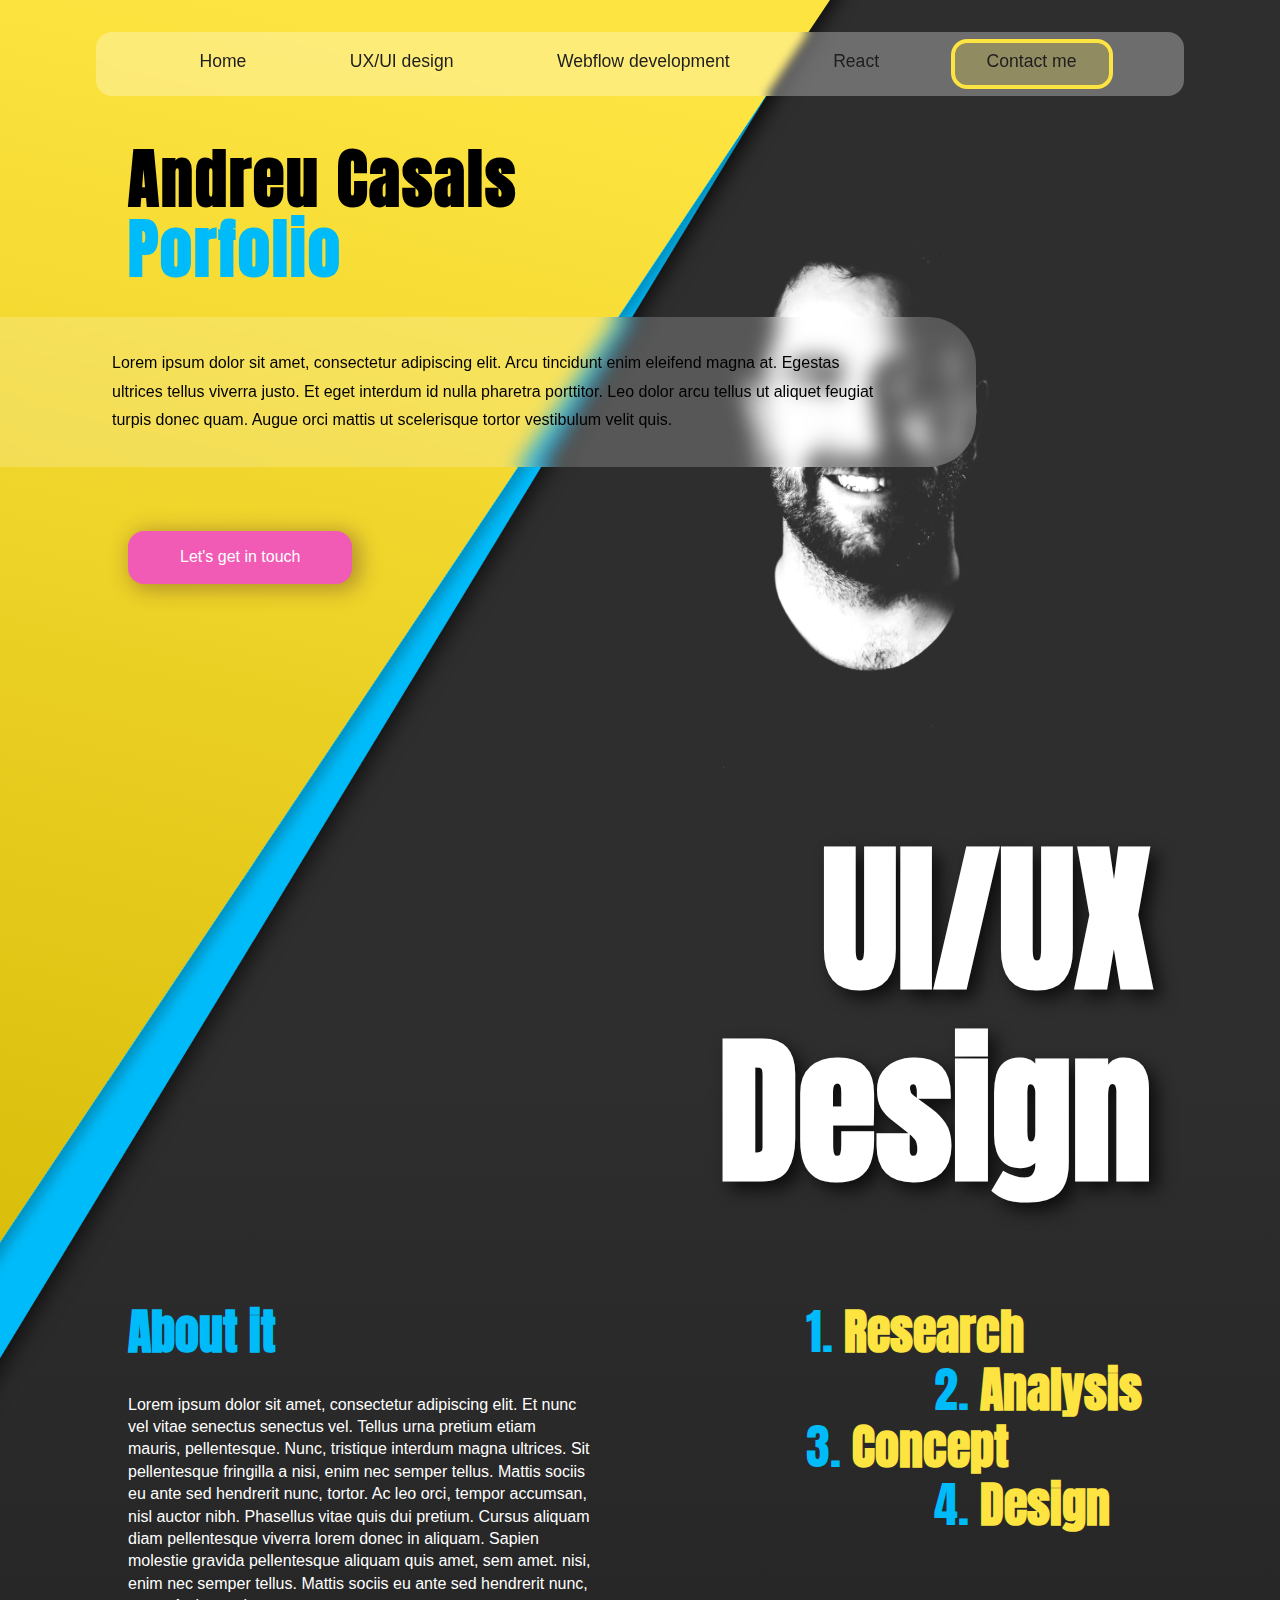
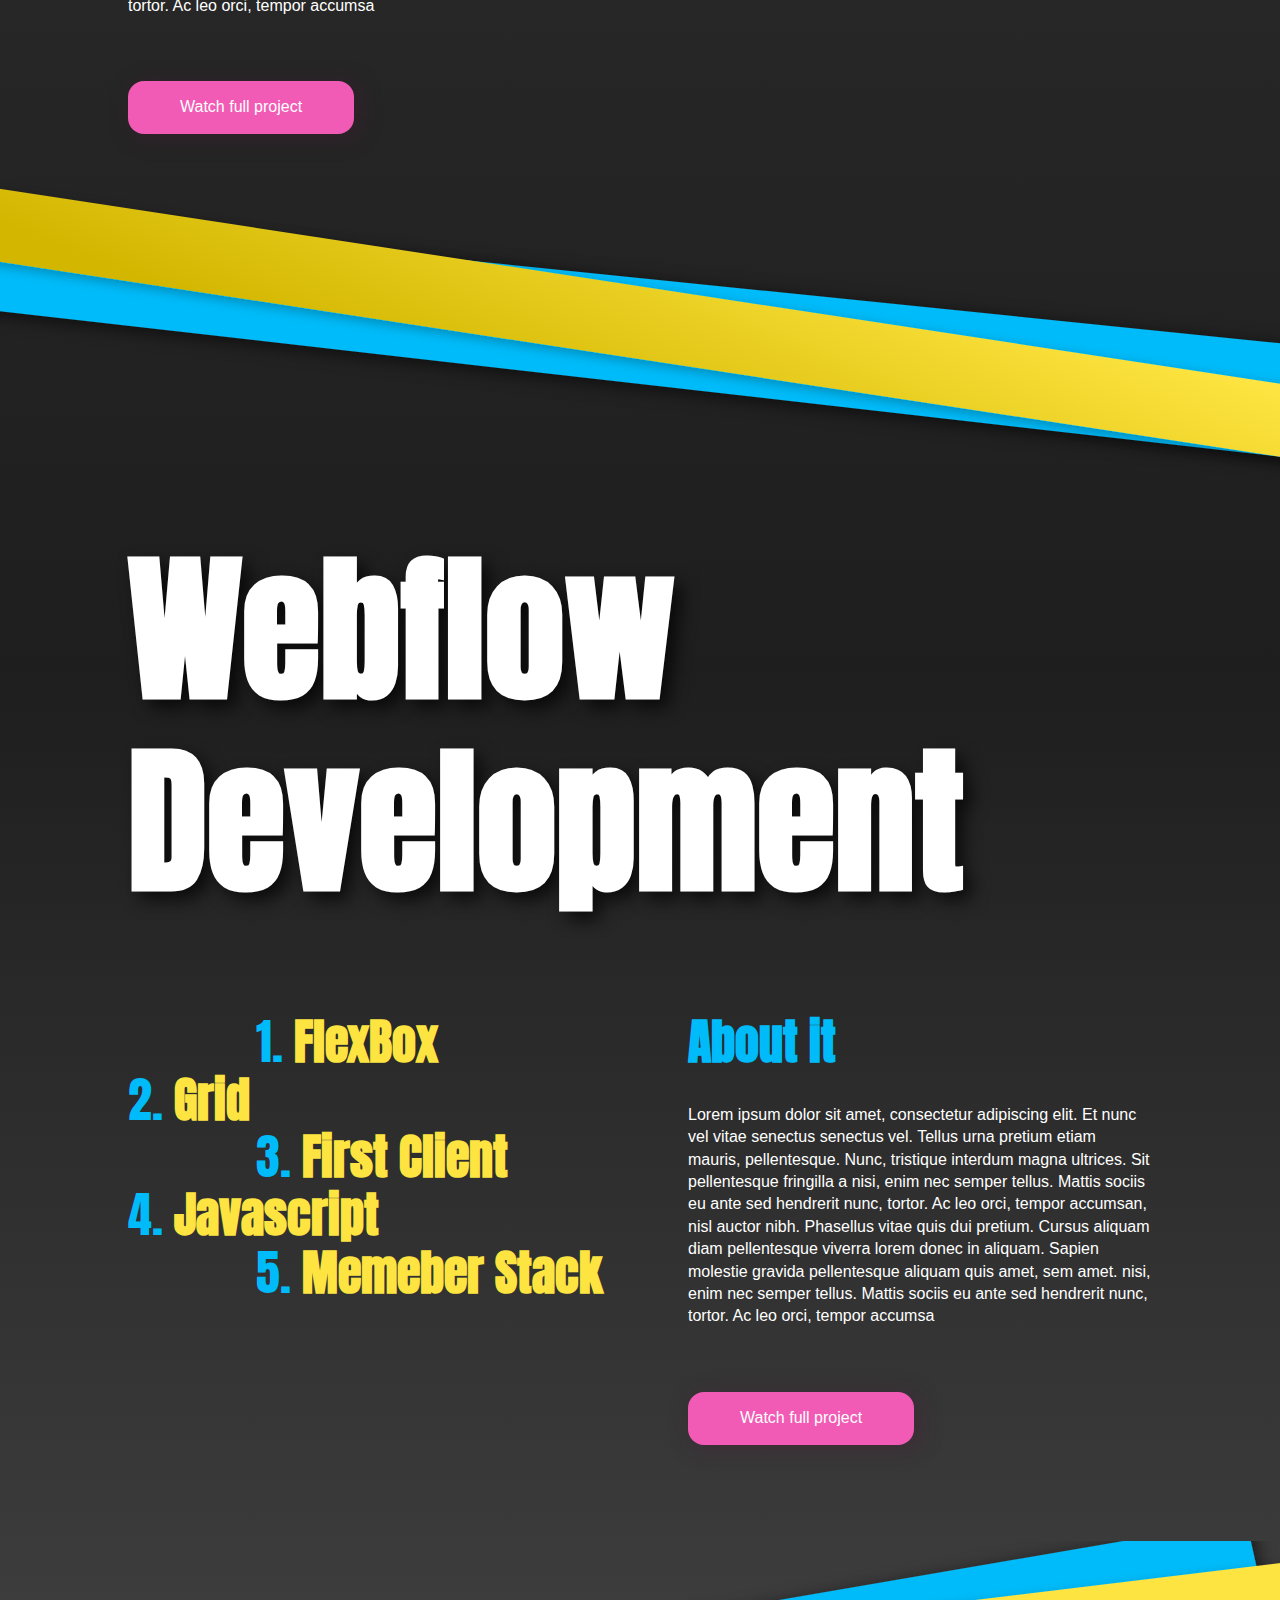
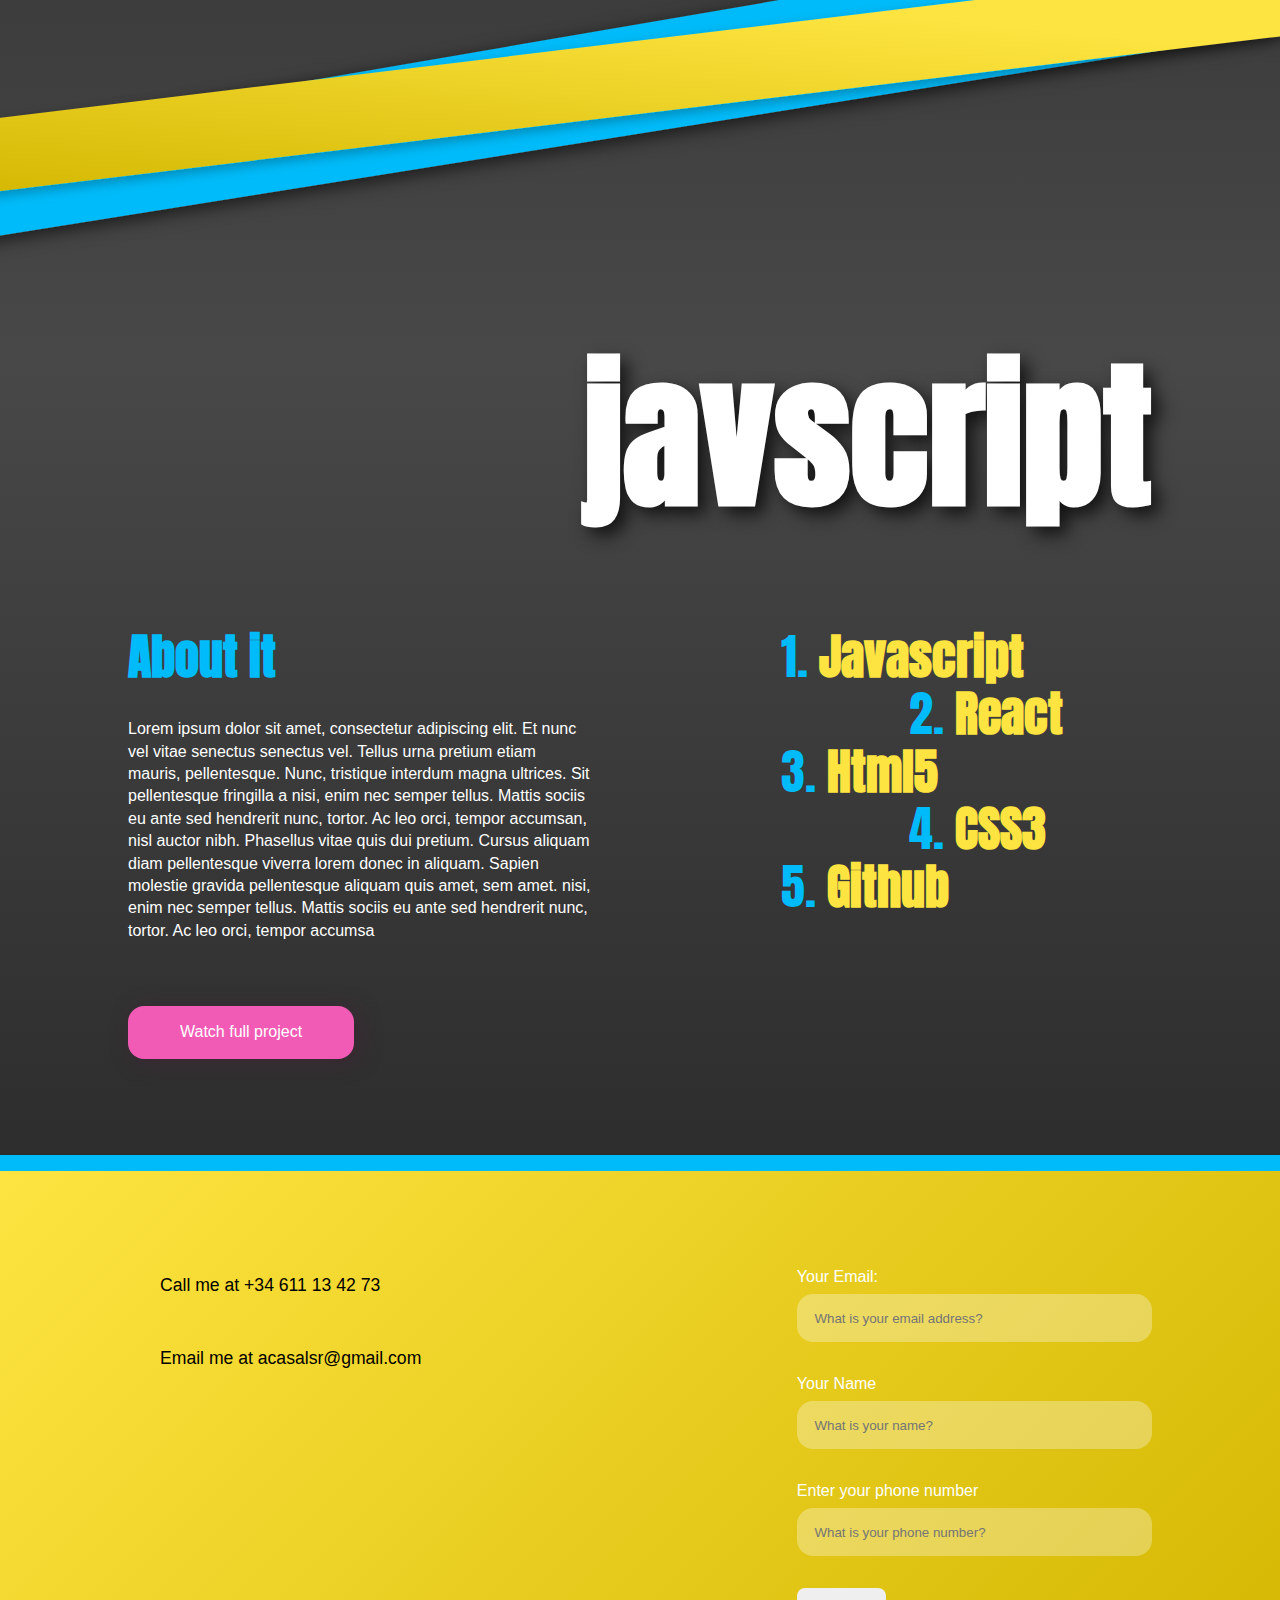
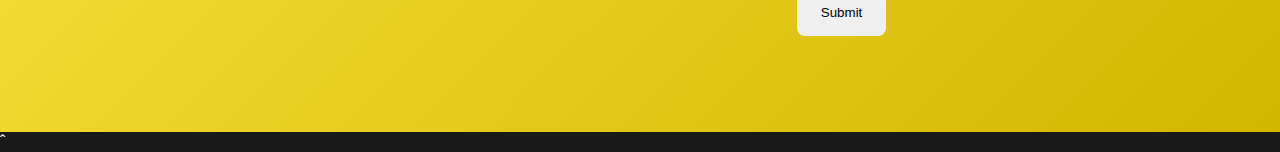
<file: index.html>
<!DOCTYPE html>
<html lang="en-ES">
  <head>
    <meta charset="UTF-8" />
    <meta http-equiv="X-UA-Compatible" content="IE=edge" />
    <meta name="viewport" content="width=device-width, initial-scale=1.0" />
    <link rel="stylesheet" href="styles.css" />
    <style>
      @import url('https://fonts.googleapis.com/css2?family=Anton&display=swap');
    </style>
    <title>Andreu Casals - TecnoCampus Portfolio</title>
  </head>
  <body>
    <div id="wrapper-overflow">
      <!-- Nav bar -->
      <div class="container-medium padding-horizontal padding-medium">
        <nav class="main-menu padding-horizontal padding-medium">
          <a href="/portfolio" class="div-link">Home</a>
          <a href="ux-ui-design.html" class="div-link">UX/UI design</a>
          <a href="#" class="div-link">Webflow development</a>
          <a href="#" class="div-link">React</a>
          <a href="#contact" id="custom-buttom" class="div-link">Contact me</a>
        </nav>
      </div>
  
      <header class="section-header padding-top padding-huge">
        <div class="container-medium padding-large">
          <div class="flex-horizontal-space-between">
            <div class="flex-vertical-left">
              <h1 class="text-color-black">Andreu Casals<br /></h1>
              <h1 class="text-color-blue margin-bottom margin-medium">Porfolio</h1>
                <div id="wrapper-container-float-right" class="padding-medium background-color-white-blur">
                  <p id="paragraph-size-auto" class="text-size-regular container-small text-color-black">
                    Lorem ipsum dolor sit amet, consectetur adipiscing elit. Arcu
                    tincidunt enim eleifend magna at. Egestas ultrices tellus
                    viverra justo. Et eget interdum id nulla pharetra porttitor. Leo
                    dolor arcu tellus ut aliquet feugiat turpis donec quam. Augue
                    orci mattis ut scelerisque tortor vestibulum velit quis.
                  </p>
                </div>
              <button type="button" class="text-size-regular button-primary margin-top margin-xlarge shadow">Let's get in touch</button>
            </div>
            </div>
          </div>
        </div>
        <div>
          <img class="profile-background-photo" src="./src/foto-perfil-2.jpg"/>
        </div>
        <div>
          <img class="absolut-profile-image-backgroud background-image-header" src="./src/background-header.svg"/>
        </div>
      </header>
      <section class="section-ux padding-top padding-xxhuge">
        <div class="container-medium padding-horizontal padding-large">
          <div class="flex-right">
            <h2 class="header-secondary text-shadow">UI/UX<h2>
            <h2 class="header-secondary text-shadow">Design</h2>
          </div>
          <div class="grid-two-columns padding-top padding-huge">
            <div id="grid-wrapper-left">
              <h3 class="text-color-blue padding-bottom padding-medium">About it</h3>
              <p class="paragraph-medium">
                Lorem ipsum dolor sit amet, consectetur adipiscing elit. Et nunc
                vel vitae senectus senectus vel. Tellus urna pretium etiam
                mauris, pellentesque. Nunc, tristique interdum magna ultrices.
                Sit pellentesque fringilla a nisi, enim nec semper tellus.
                Mattis sociis eu ante sed hendrerit nunc, tortor. Ac leo orci,
                tempor accumsan, nisl auctor nibh. Phasellus vitae quis dui
                pretium. Cursus aliquam diam pellentesque viverra lorem donec in
                aliquam. Sapien molestie gravida pellentesque aliquam quis amet,
                sem amet. nisi, enim nec semper tellus. Mattis sociis eu ante
                sed hendrerit nunc, tortor. Ac leo orci, tempor accumsa
              </p>
              <button type="button" class="text-size-regular button-primary margin-top margin-xlarge shadow">Watch full project</button>
            </div>
            <div class="grid-wrapper-right">
              <h3 class="text-color-yellow move-left"><span class="text-color-blue">1.</span> Research</h3>
              <h3 class="text-color-yellow"><span class="text-color-blue">2.</span> Analysis</h3>
              <h3 class="text-color-yellow move-left"><span class="text-color-blue">3.</span> Concept</h3>
              <h3 class="text-color-yellow"><span class="text-color-blue">4.</span> Design</h3>
            </div>
          </div>
        </div>
      </section>
      <div class="xxxlarge">
        <img class="img-doble-size" src="./src/lines.svg" />
      </div>
      <section class="webflow padding-bottom padding-huge">
        <div class="container-medium padding-horizontal padding-large">
          <div class="flex-left">
            <h2 class="header-secondary text-shadow">Webflow<h2>
            <h2 class="header-secondary text-shadow">Development</h2>
          </div>
          <div class="grid-two-columns padding-top padding-huge">
            <div class="grid-wrapper-left">
              <h3 class="text-color-yellow move-right"><span class="text-color-blue">1.</span> FlexBox</h3>
              <h3 class="text-color-yellow"><span class="text-color-blue">2.</span> Grid</h3>
              <h3 class="text-color-yellow move-right"><span class="text-color-blue">3.</span> First Client</h3>
              <h3 class="text-color-yellow"><span class="text-color-blue">4.</span> Javascript</h3>
              <h3 class="text-color-yellow move-right"><span class="text-color-blue">5.</span> Memeber Stack</h3>
            </div>
            <div id="grid-wrapper-right">
              <h3 class="text-color-blue padding-bottom padding-medium">About it</h3>
              <p class="paragraph-medium">
                Lorem ipsum dolor sit amet, consectetur adipiscing elit. Et nunc
                vel vitae senectus senectus vel. Tellus urna pretium etiam
                mauris, pellentesque. Nunc, tristique interdum magna ultrices.
                Sit pellentesque fringilla a nisi, enim nec semper tellus.
                Mattis sociis eu ante sed hendrerit nunc, tortor. Ac leo orci,
                tempor accumsan, nisl auctor nibh. Phasellus vitae quis dui
                pretium. Cursus aliquam diam pellentesque viverra lorem donec in
                aliquam. Sapien molestie gravida pellentesque aliquam quis amet,
                sem amet. nisi, enim nec semper tellus. Mattis sociis eu ante
                sed hendrerit nunc, tortor. Ac leo orci, tempor accumsa
              </p>
              <button type="button" class="text-size-regular button-primary margin-top margin-xlarge shadow">Watch full project</button>
            </div>
          </div>
        </div>
      </section>
      <div class="xxxlarge">
        <img class="img-doble-size-left" src="src/line-2.svg" />
      </div>
      <section class="section-javsascript padding-bottom padding-huge">
        <div class="container-medium padding-horizontal padding-large">
          <div class="flex-right">
            <h2 class="header-secondary text-shadow">javscript<h2>
          </div>
          <div class="grid-two-columns padding-top padding-huge">
            <div id="grid-wrapper-left">
              <h3 class="text-color-blue padding-bottom padding-medium">About it</h3>
              <p class="paragraph-medium">
                Lorem ipsum dolor sit amet, consectetur adipiscing elit. Et nunc
                vel vitae senectus senectus vel. Tellus urna pretium etiam
                mauris, pellentesque. Nunc, tristique interdum magna ultrices.
                Sit pellentesque fringilla a nisi, enim nec semper tellus.
                Mattis sociis eu ante sed hendrerit nunc, tortor. Ac leo orci,
                tempor accumsan, nisl auctor nibh. Phasellus vitae quis dui
                pretium. Cursus aliquam diam pellentesque viverra lorem donec in
                aliquam. Sapien molestie gravida pellentesque aliquam quis amet,
                sem amet. nisi, enim nec semper tellus. Mattis sociis eu ante
                sed hendrerit nunc, tortor. Ac leo orci, tempor accumsa
              </p>
              <button type="button" class="text-size-regular button-primary margin-top margin-xlarge shadow">Watch full project</button>
            </div>
            <div class="grid-wrapper-right">
              <h3 class="text-color-yellow move-left"><span class="text-color-blue">1.</span> Javascript</h3>
              <h3 class="text-color-yellow"><span class="text-color-blue">2.</span> React</h3>
              <h3 class="text-color-yellow move-left"><span class="text-color-blue">3.</span> Html5</h3>
              <h3 class="text-color-yellow"><span class="text-color-blue">4.</span> CSS3</h3>
              <h3 class="text-color-yellow move-left"><span class="text-color-blue">5.</span> Github</h3>
            </div>
          </div>
        </div>
      </section>
      <footer>
        <div class="blue-line background-color-blue"></div>
        <div class="background-color-yellow-gradient">
          <div class="container-medium flex-left-footer padding-huge">
            <div class="flex-vertical-left">
              <a class="div-link text-color-black margin-bottom margin-medium" href="tel:+34611134273">Call me at +34 611 13 42 73</a>
              <a class="div-link text-color-black" href="emai: acasalsr@gmail.com">Email me at acasalsr@gmail.com</a>
            </div>
            <div class="flex-vertical-left">
              <form id="contact" action="https://formcarry.com/s/qfOk0xRnnqo" method="POST" accept-charset="UTF-8" >
                <label for="email">Your Email:</label><br>
                <input class="input" type="email" placeholder="What is your email address?" name="email"><br/>
                <label for="text">Your Name</label><br>
                <input class="input" type="text" placeholder="What is your name?" name="firstName"><br/>
                <label for="phone">Enter your phone number</label><br>
                <input class="input" type="tel" placeholder="What is your phone number?" name="phoneNumber"><br/>
                <button class="buttonForm" type="submit">Submit</button>
                <input class="input" type="hidden" name="_gotcha">
            </div>
          </div>
        </div>ˆ
      </footer>
    </div>
  </body>
</html>
</file>
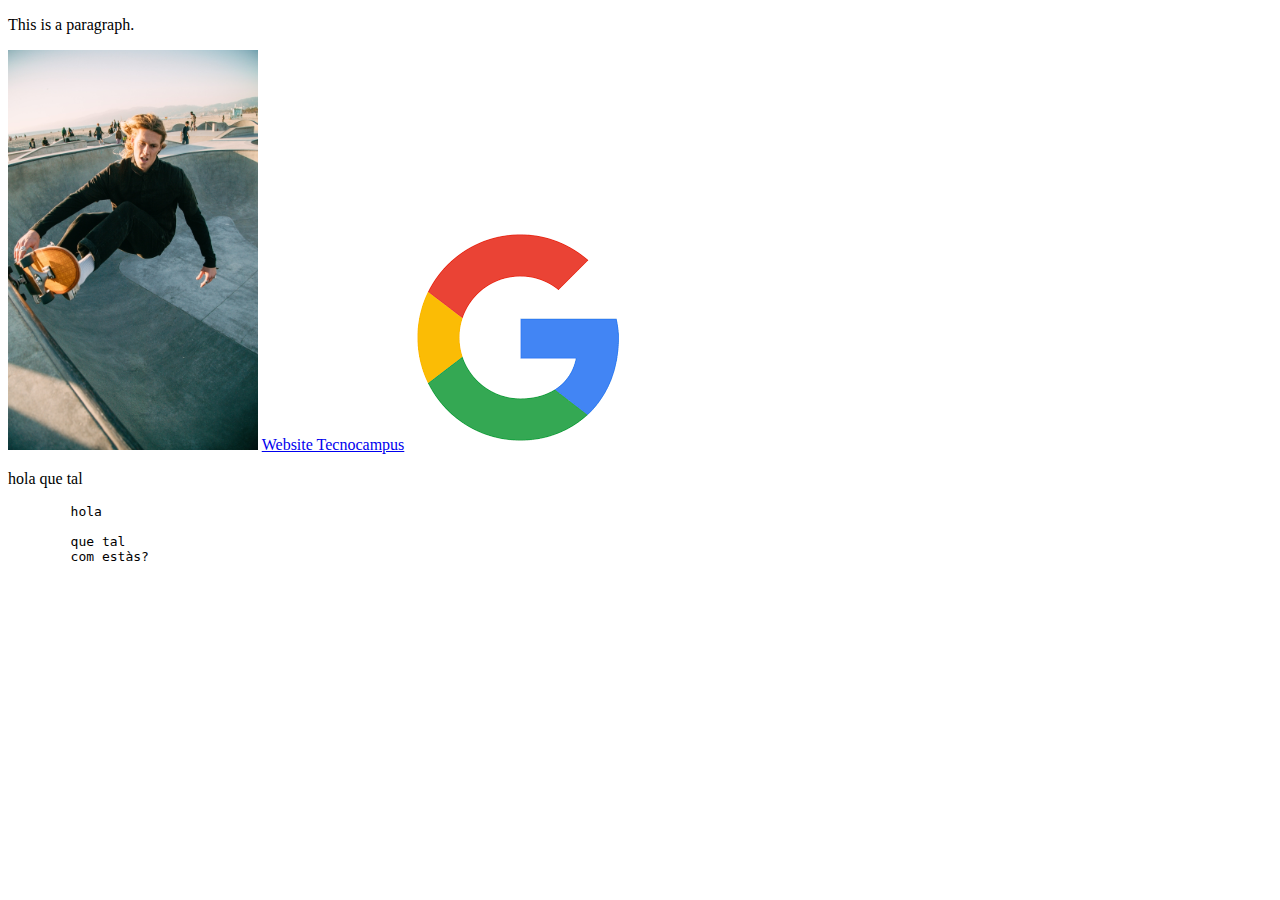
<file: apunts-classe.html>
<!DOCTYPE html>
<html lang="es">
<head>
    <meta charset="UTF-8">
    <meta http-equiv="X-UA-Compatible" content="IE=edge">
    <meta name="viewport" content="width=device-width, initial-scale=1.0">
    <title>Document</title>
</head>
<body>
    <p title="I'm a tooltip">This is a paragraph.</p>
    <img src="./src/src-apunts/surfskate.jpeg" alt="Surf-skate" width="250px" height="400px">
    <a href="https://www.tecnocampus.cat">Website Tecnocampus</a>
    <img src="src/src-apunts/google logo.png" alt="logo Google" >
    <p>hola
        que 
        tal
    </p>
    <pre>
        hola

        que tal 
        com estàs?
    </pre>
    <!-- this is a comment! -->
</body>
</html>


<!---
Els ID són el element principal al igual que les etiquetes HTML tipus <p><h1>, etc.
En canvi les class són les combo classes, que s'utilitzen per anar afegint propietats.
-->


<!--    
    Podem afegir atributs al html per poder vincular-los al css
    Per exemple:
    <p es-explicacio>Hola</p>
   
    1/
    <ul>
        <li pal="cors">4 de cors</li>
        <li pal="espases">4 de cors</li>
        <li pal="trebols">4 de cors</li>
    </ul>

    -> Podem dotar el html i el css amb expresions:
    per exemple si voleu posar amb bold desde 4 estrelles cap a munt 
    ho podem fer així;
    
    2/
     <ul>
        <li pal="cors" cont="****">4 de cors</li>
        <li pal="espases" cont="*****">5 de cors</li>
        <li pal="trebols" cont="**">2 de cors</li>
    </ul>

    i el css seria:
    [es-explicacip] { background-color: red }

    1/
    [pals="cors"] { background: pink }
    [pals ="trebols"] { background: blue }

    2/
    [cont ^="****"] { font-weidth: bold;}
-->

<!--
    Atributs:

    ^= -> comenci per.
    $= -> Acaba per.
    i -> case insensitive.
    *= -> Per buscar si una classe te un element. Per exemple <p obj="objecte">Lorem</p>
        En el css si posem -> [obj*="ob"] -> significa que si l'etquita obj conté les lletres seguides i en mínuscules "ob" ha de fer el que tu diguis.
    ~= -> busca la paraula tal i com l'hem escrit.
    |= -> no busca la paraula sensera, sino separada per guions hi han d'estar al inici.
-->

<!-- 
    Si tenim una class que sigui:
    <p class="hola que tal"> Frase </p>

    La css per convinar-ho tot podríem fer-ho així:
    .hola.que.tal{ bac.... }
    o
    .que.tal.hola{ bac...}

    es indiferent el order. Però podem anar convinant les classes. 
-->

<!-- 
    Per poder fer convinacions amb els elements tipus <p> <li> <section>, etc..
    podem fer <p class="hola-class">sdfsdf</p>

    a la CSS hauria de ser:
    p.hola-class { background-color...}

    Si tenim una ID passarà el mateix:
    <p id="hola-class">sdfsdf</p>

    CSS:
    p#hola-class{ color: red }
-->

<!-- 

    CSS prioritats:
    
    1. El últim és el que guanya quan són iguals. 
    2. Els elements tenen menys prioritat que les classes. 
    3. ID guanya per sobre de tots.
    Però sempre podem afegir al html el ultimatum <p id="color" class="color2" styel="background: blue">hola</p>
    Guanya el STYLE

    Style > ID > class > element

    Per calcular a una web quina prioritat tenen el que podem fer és puntuar amb un 1 o un 0 si el html és 1 present o no.

    .cors{background: red;}
    #favorite {.cors{background: red;}
    li {.cors{background: red;}
    li.cors{.cors{background: red;}


    *IMPORTANT* Selector specificity

            Sytle ID class element
    .cors     0    0    1      0
    #favorite 0    1    0      0   Guanyaria la ID en aquest cas
    li        0    0    0      1
    li.cors   0    0    1      1


    Pero si per exemple:
    li.cors:hover{.cors{background: blue;} -> guanyaria perquè hover actua com a PSEUDOCLASSES

    També hi ha els PSEODOELEMENTS
    
    Es posen amb dos punts ":"
    Exemple:

    <div class="salutacio">Hola</div>

    <style>
        .salutacio::first-letter {
            font-size: 300%;
            font-weighy:bold;
        }
    </style>
    En aquest cas fa la primera lletra
    El before i el after són molt usats. Quan posem el disply: block veurem el que fiquem. Podem inclús ficar -> hover <-

-->
</file>
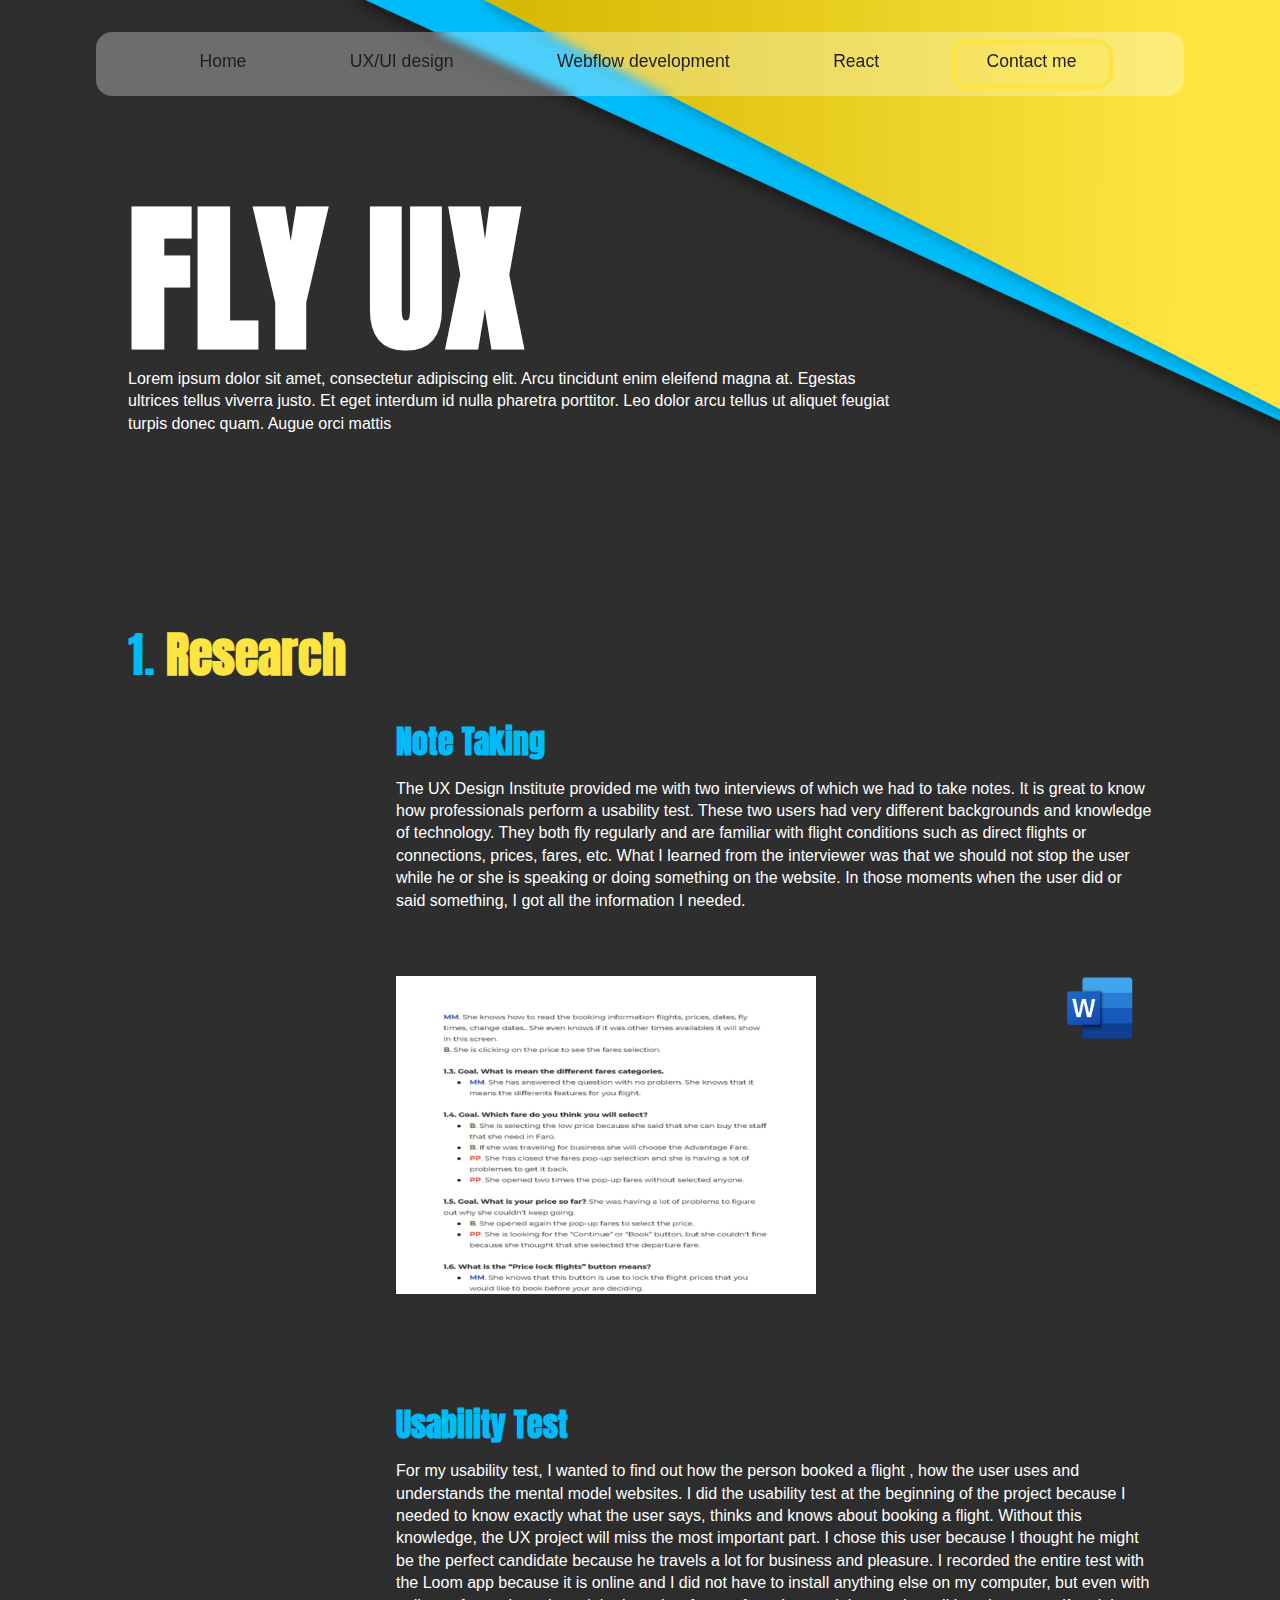
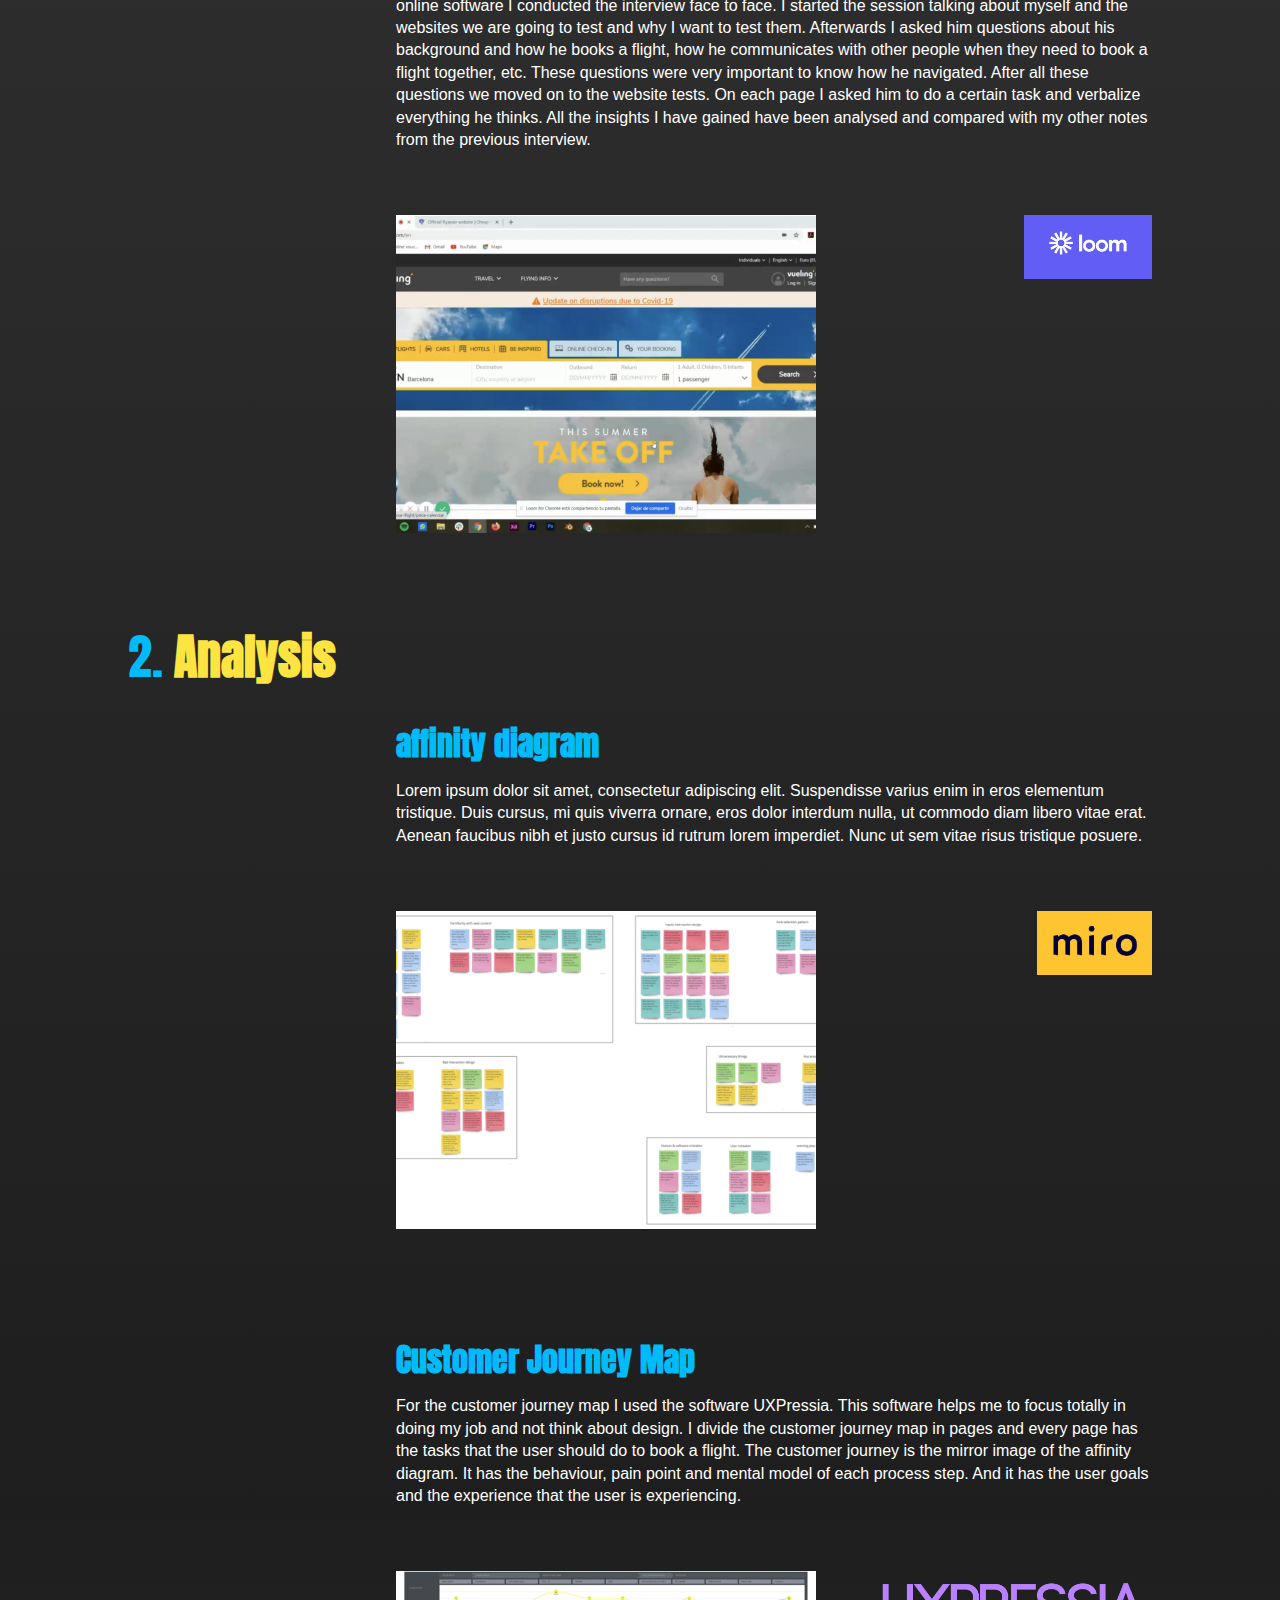
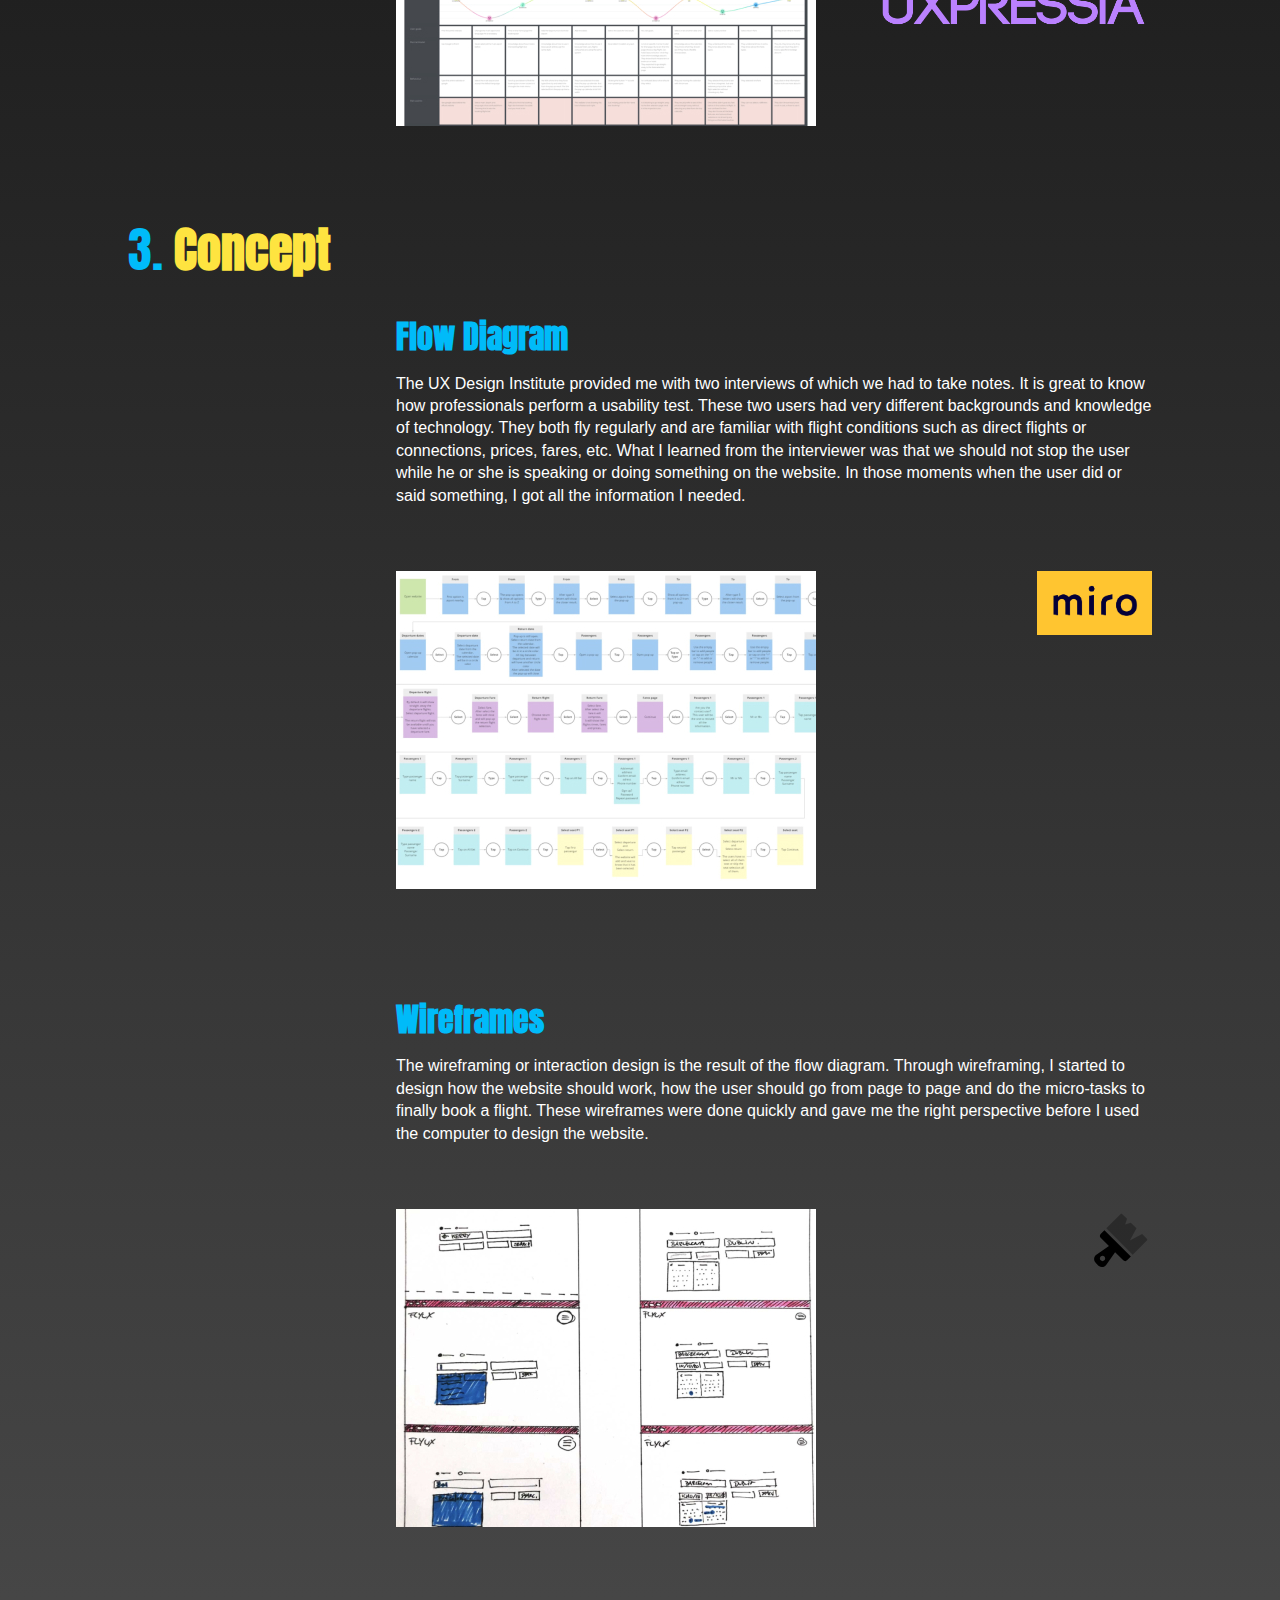
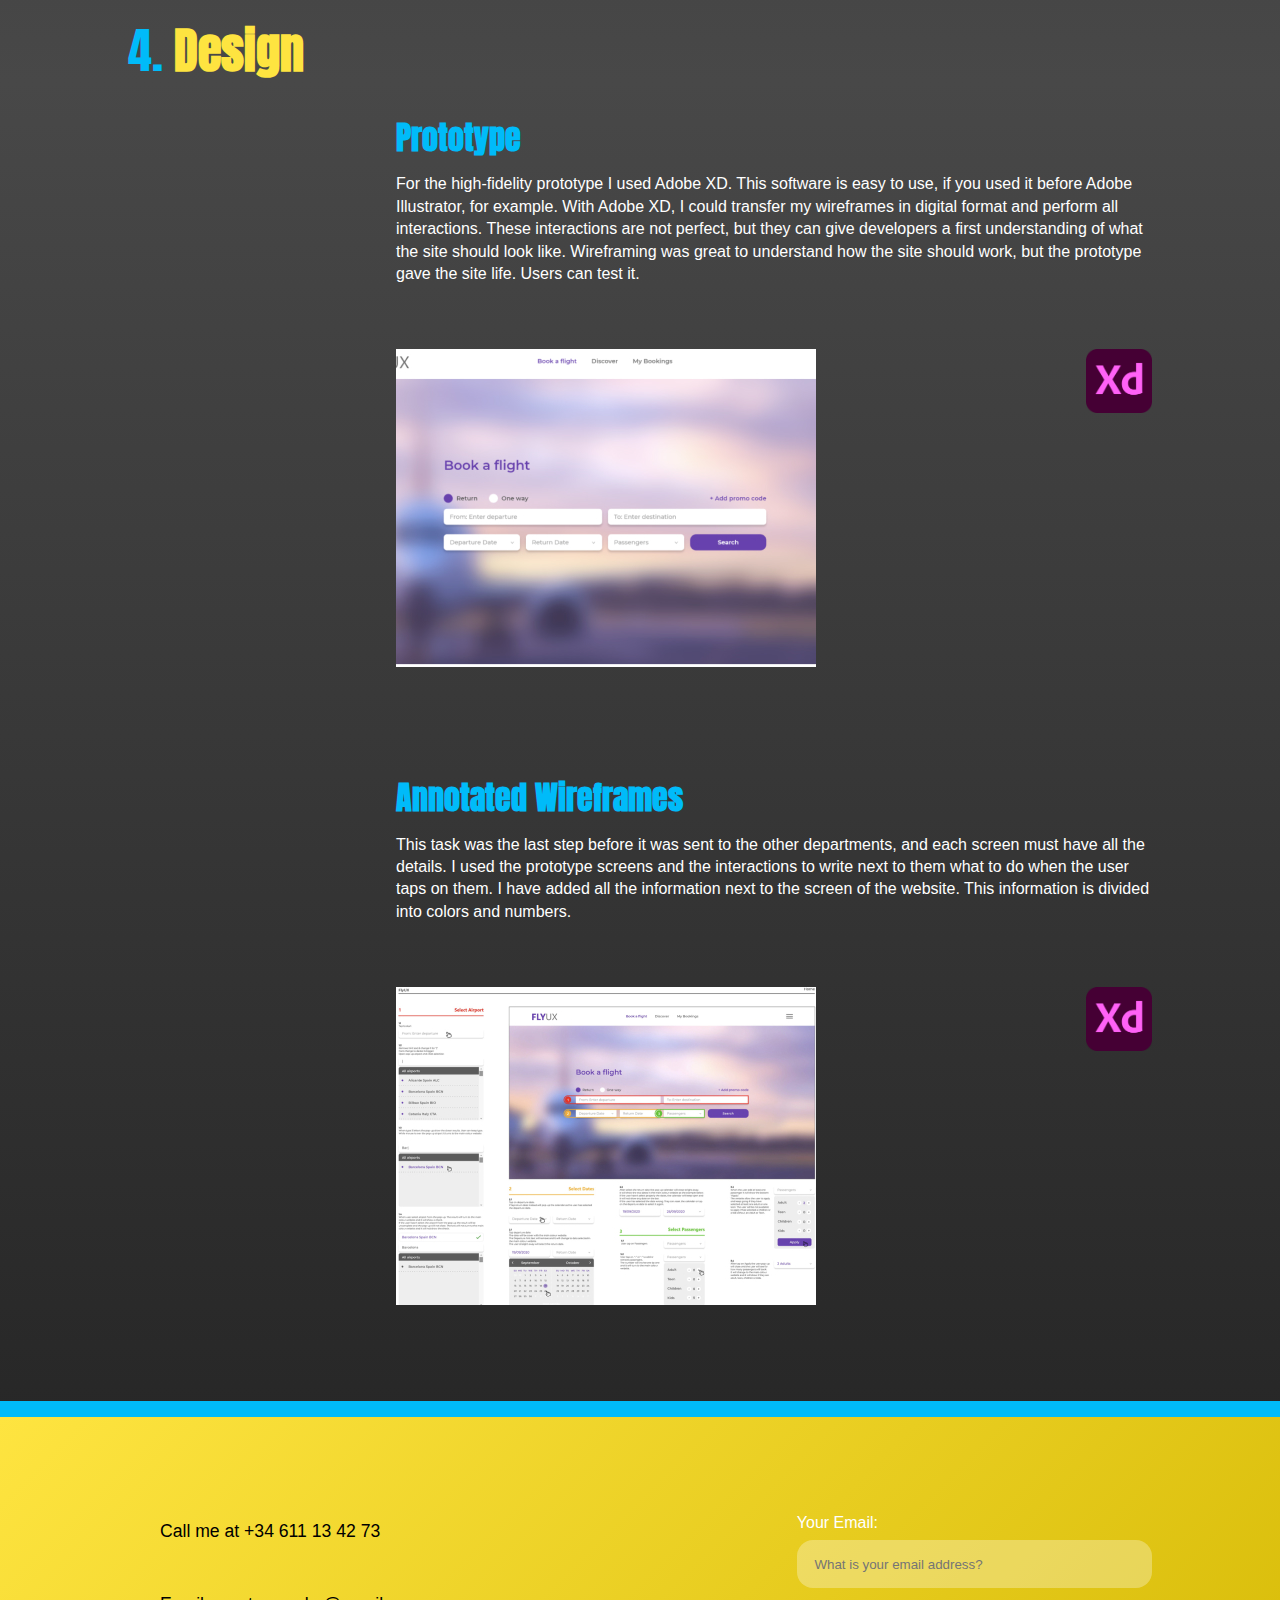
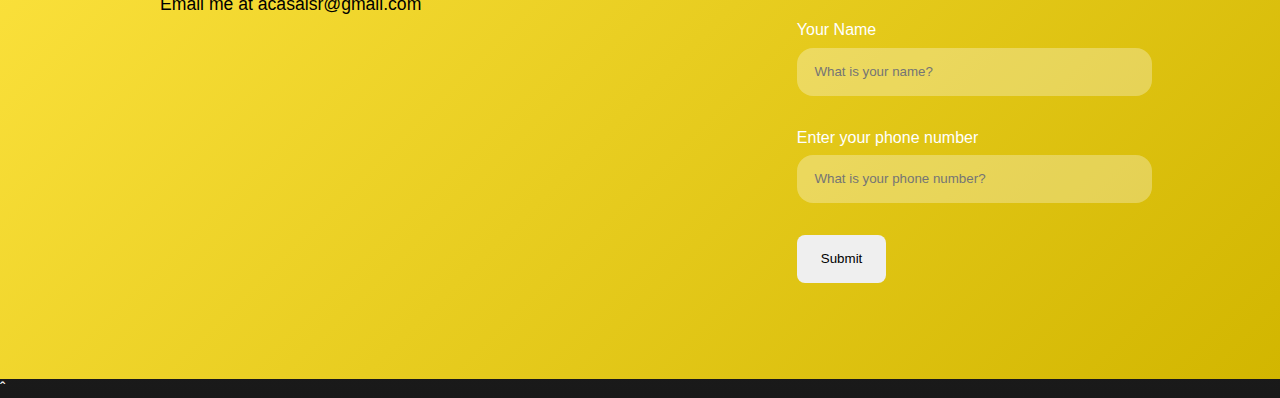
<file: ux-ui-design.html>
<!DOCTYPE html>
<html lang="en">
  <head>
    <meta charset="UTF-8" />
    <meta http-equiv="X-UA-Compatible" content="IE=edge" />
    <meta name="viewport" content="width=device-width, initial-scale=1.0" />
    <title>Document</title>
    <link rel="stylesheet" href="styles.css" />
    <style>
      @import url("https://fonts.googleapis.com/css2?family=Anton&display=swap");
    </style>
    <title>UX/UI designer</title>
  </head>
  <body>
    <div>
      <img class="absolute-ux-background-img" src="src/ux-background.svg" />
    </div>
    <!-- Nav bar -->
    <div class="container-medium padding-horizontal padding-medium">
      <nav class="main-menu padding-horizontal padding-medium">
        <a href="/portfolio/" class="div-link">Home</a>
        <a href="ux-ui-design.html" class="div-link">UX/UI design</a>
        <a href="#" class="div-link">Webflow development</a>
        <a href="#" class="div-link">React</a>
        <a href="#contact" id="custom-buttom" class="div-link">Contact me</a>
      </nav>
    </div>
    <section class="section-header padding-vertical padding-xxhuge">
      <div class="container-medium padding-horizontal padding-huge">
        <h1 class="header-secondary">FLY UX</h1>
        <p class="paragraph-medium container-small align-left">
          Lorem ipsum dolor sit amet, consectetur adipiscing elit. Arcu
          tincidunt enim eleifend magna at. Egestas ultrices tellus viverra
          justo. Et eget interdum id nulla pharetra porttitor. Leo dolor arcu
          tellus ut aliquet feugiat turpis donec quam. Augue orci mattis
        </p>
      </div>
    </section>
    <section class="section-content-ux">
      <!-- Section Research -->
      <div
        class="container-medium padding-horizontal padding-huge grid-content-ux"
      >
        <div class="grid-wrapper-left">
          <h3 class="text-color-yellow">
            <span class="text-color-blue">1.</span> Research
          </h3>
        </div>
        <div class="grid-wrapper-right margin-bottom margin-small">
          <h4 class="text-color-blue margin-top margin-huge">Note Taking</h4>
          <p class="paragraph-medium margin-top margin-small">
            The UX Design Institute provided me with two interviews of which we
            had to take notes. It is great to know how professionals perform a
            usability test. These two users had very different backgrounds and
            knowledge of technology. They both fly regularly and are familiar
            with flight conditions such as direct flights or connections,
            prices, fares, etc. What I learned from the interviewer was that we
            should not stop the user while he or she is speaking or doing
            something on the website. In those moments when the user did or said
            something, I got all the information I needed.
          </p>
          <div class="flex-horizontal-space-between margin-top margin-xlarge">
            <img class="img-ux-documentation" src="./src/ux-note-taking.jpg" />
            <img class="img-ux-tool" src="./src/ux-tool-word.png" />
          </div>
        </div>
      </div>
      <div
        class="container-medium padding-horizontal padding-huge grid-content-ux"
      >
        <div class="grid-wrapper-left"></div>
        <div class="grid-wrapper-right margin-bottom margin-huge">
          <h4 class="text-color-blue margin-top margin-huge">Usability Test</h4>
          <p class="paragraph-medium margin-top margin-small">
            For my usability test, I wanted to find out how the person booked a
            flight , how the user uses and understands the mental model
            websites. I did the usability test at the beginning of the project
            because I needed to know exactly what the user says, thinks and
            knows about booking a flight. Without this knowledge, the UX project
            will miss the most important part. I chose this user because I
            thought he might be the perfect candidate because he travels a lot
            for business and pleasure. I recorded the entire test with the Loom
            app because it is online and I did not have to install anything else
            on my computer, but even with online software I conducted the
            interview face to face. I started the session talking about myself
            and the websites we are going to test and why I want to test them.
            Afterwards I asked him questions about his background and how he
            books a flight, how he communicates with other people when they need
            to book a flight together, etc. These questions were very important
            to know how he navigated. After all these questions we moved on to
            the website tests. On each page I asked him to do a certain task and
            verbalize everything he thinks. All the insights I have gained have
            been analysed and compared with my other notes from the previous
            interview.
          </p>
          <div class="flex-horizontal-space-between margin-top margin-xlarge">
            <img
              class="img-ux-documentation"
              src="./src/ux-usability-test.jpg"
            />
            <img class="img-ux-tool" src="./src/ux-tool-loom.jpeg" />
          </div>
        </div>
      </div>
      <!-- Section Analysis -->
      <div
        class="container-medium padding-horizontal padding-huge grid-content-ux"
      >
        <div class="grid-wrapper-left">
          <h3 class="text-color-yellow">
            <span class="text-color-blue">2.</span> Analysis
          </h3>
        </div>
        <div class="grid-wrapper-right margin-bottom margin-small">
          <h4 class="text-color-blue margin-top margin-huge">
            affinity diagram
          </h4>
          <p class="paragraph-medium margin-top margin-small">
            Lorem ipsum dolor sit amet, consectetur adipiscing elit. Suspendisse
            varius enim in eros elementum tristique. Duis cursus, mi quis
            viverra ornare, eros dolor interdum nulla, ut commodo diam libero
            vitae erat. Aenean faucibus nibh et justo cursus id rutrum lorem
            imperdiet. Nunc ut sem vitae risus tristique posuere.
          </p>
          <div class="flex-horizontal-space-between margin-top margin-xlarge">
            <img class="img-ux-documentation" src="./src/ux-afinity-diagram.jpg" />
            <img class="img-ux-tool" src="./src/ux-tool-miro.png" />
          </div>
        </div>
      </div>
      <div
        class="container-medium padding-horizontal padding-huge grid-content-ux"
      >
        <div class="grid-wrapper-left"></div>
        <div class="grid-wrapper-right margin-bottom margin-huge">
          <h4 class="text-color-blue margin-top margin-huge">
            Customer Journey Map
          </h4>
          <p class="paragraph-medium margin-top margin-small">
            For the customer journey map I used the software UXPressia. This
            software helps me to focus totally in doing my job and not think
            about design. I divide the customer journey map in pages and every
            page has the tasks that the user should do to book a flight. The
            customer journey is the mirror image of the affinity diagram. It has
            the behaviour, pain point and mental model of each process step. And
            it has the user goals and the experience that the user is
            experiencing.
          </p>
          <div class="flex-horizontal-space-between margin-top margin-xlarge">
            <img
              class="img-ux-documentation"
              src="./src/ux-customer-journey.jpg"
            />
            <img class="img-ux-tool" src="./src/ux-tool-uxpressia.png" />
          </div>
        </div>
      </div>
      <!-- Section Concept -->
      <div
        class="container-medium padding-horizontal padding-huge grid-content-ux"
      >
        <div class="grid-wrapper-left">
          <h3 class="text-color-yellow">
            <span class="text-color-blue">3.</span> Concept
          </h3>
        </div>
        <div class="grid-wrapper-right margin-bottom margin-small">
          <h4 class="text-color-blue margin-top margin-huge">Flow Diagram</h4>
          <p class="paragraph-medium margin-top margin-small">
            The UX Design Institute provided me with two interviews of which we
            had to take notes. It is great to know how professionals perform a
            usability test. These two users had very different backgrounds and
            knowledge of technology. They both fly regularly and are familiar
            with flight conditions such as direct flights or connections,
            prices, fares, etc. What I learned from the interviewer was that we
            should not stop the user while he or she is speaking or doing
            something on the website. In those moments when the user did or said
            something, I got all the information I needed.
          </p>
          <div class="flex-horizontal-space-between margin-top margin-xlarge">
            <img class="img-ux-documentation" src="./src/ux-flow-diagram.jpg" />
            <img class="img-ux-tool" src="./src/ux-tool-miro.png" />
          </div>
        </div>
      </div>
      <div
        class="container-medium padding-horizontal padding-huge grid-content-ux"
      >
        <div class="grid-wrapper-left"></div>
        <div class="grid-wrapper-right margin-bottom margin-huge">
          <h4 class="text-color-blue margin-top margin-huge">Wireframes</h4>
          <p class="paragraph-medium margin-top margin-small">
            The wireframing or interaction design is the result of the flow
            diagram. Through wireframing, I started to design how the website
            should work, how the user should go from page to page and do the
            micro-tasks to finally book a flight. These wireframes were done
            quickly and gave me the right perspective before I used the computer
            to design the website.
          </p>
          <div class="flex-horizontal-space-between margin-top margin-xlarge">
            <img
              class="img-ux-documentation"
              src="./src/ux-wireframes.jpg"
            />
            <img class="img-ux-tool" src="./src/ux-tool-brush.svg" />
          </div>
        </div>
      </div>
      <!-- Section Design -->
      <div
        class="container-medium padding-horizontal padding-huge grid-content-ux"
      >
        <div class="grid-wrapper-left">
          <h3 class="text-color-yellow">
            <span class="text-color-blue">4.</span> Design
          </h3>
        </div>
        <div class="grid-wrapper-right margin-bottom margin-small">
          <h4 class="text-color-blue margin-top margin-huge">Prototype</h4>
          <p class="paragraph-medium margin-top margin-small">
            For the high-fidelity prototype I used Adobe XD. This software is
            easy to use, if you used it before Adobe Illustrator, for example.
            With Adobe XD, I could transfer my wireframes in digital format and
            perform all interactions. These interactions are not perfect, but
            they can give developers a first understanding of what the site
            should look like. Wireframing was great to understand how the site
            should work, but the prototype gave the site life. Users can test
            it.
          </p>
          <div class="flex-horizontal-space-between margin-top margin-xlarge">
            <img class="img-ux-documentation" src="./src/ux-prototype.jpg" />
            <img class="img-ux-tool" src="./src/ux-tool-adobe-xd.png" />
          </div>
        </div>
      </div>
      <div
        class="container-medium padding-horizontal padding-huge grid-content-ux"
      >
        <div class="grid-wrapper-left"></div>
        <div class="grid-wrapper-right margin-bottom margin-huge">
          <h4 class="text-color-blue margin-top margin-huge">
            Annotated Wireframes
          </h4>
          <p class="paragraph-medium margin-top margin-small">
            This task was the last step before it was sent to the other
            departments, and each screen must have all the details. I used the
            prototype screens and the interactions to write next to them what to
            do when the user taps on them. I have added all the information next
            to the screen of the website. This information is divided into
            colors and numbers.
          </p>
          <div class="flex-horizontal-space-between margin-top margin-xlarge">
            <img
              class="img-ux-documentation"
              src="./src/ux-annotated-wireframes.jpg"
            />
            <img class="img-ux-tool" src="./src/ux-tool-adobe-xd.png" />
          </div>
        </div>
      </div>
    </section>
    <footer>
      <div class="blue-line background-color-blue"></div>
      <div class="background-color-yellow-gradient">
        <div class="container-medium flex-left-footer padding-huge">
          <div class="flex-vertical-left">
            <a class="div-link text-color-black margin-bottom margin-medium" href="tel:+34611134273">Call me at +34 611 13 42 73</a>
            <a class="div-link text-color-black" href="emai: acasalsr@gmail.com">Email me at acasalsr@gmail.com</a>
          </div>
          <div class="flex-vertical-left">
            <form id="contact" action="https://formcarry.com/s/qfOk0xRnnqo" method="POST" accept-charset="UTF-8" >
              <label for="email">Your Email:</label><br>
              <input class="input" type="email" placeholder="What is your email address?" name="email"><br/>
              <label for="text">Your Name</label><br>
              <input class="input" type="text" placeholder="What is your name?" name="firstName"><br/>
              <label for="phone">Enter your phone number</label><br>
              <input class="input" type="tel" placeholder="What is your phone number?" name="phoneNumber"><br/>
              <button class="buttonForm" type="submit">Submit</button>
              <input class="input" type="hidden" name="_gotcha">
          </div>
        </div>
      </div>ˆ
    </footer>
  </body>
</html>
</file>
<file: styles.css>
/* Classes */
@import url("https://fonts.googleapis.com/css2?family=Anton&display=swap");
* {
  font-family: -apple-system, BlinkMacSystemFont, "Segoe UI", Roboto, Oxygen,
    Ubuntu, Cantarell, "Open Sans", "Helvetica Neue", sans-serif, sans-serif;
  font-weight: 400;
  margin: 0;
  padding: 0;
  border-width: 0;
}

#wrapper-overflow {
  overflow: hidden;
}

.blue-line {
  height: 1rem;
}

.wrapper {
}
.xxxlarge {
  align-items: center;
  height: 400px;
  overflow: hidden;
  z-index: -1;
}

/* Main Menu */
.main-menu {
  display: flex;
  position: fixed;
  z-index: 10;
  width: 64rem;
  height: 4rem;
  top: 2rem;
  left: 0;
  right: 0;
  bottom: auto;
  border-radius: 1rem;
  justify-content: space-evenly;
  align-items: center;
  flex-direction: row;
  background-color: hsla(0, 0%, 100%, 0.3);
  /*-webkit-backdrop-filter: blur(5px);*/
  backdrop-filter: blur(5px);
  margin-right: auto;
  margin-left: auto;
}

#custom-buttom {
  border: 4px solid #fee440;
  border-radius: 1rem;
  background-color: #fee5403f;
}

.input {
  padding: 0rem 1.1rem 0rem 1.1rem;
  margin: 0.5rem 0rem 2rem 0rem;
  background-color: hsla(0, 0%, 100%, 0.3);
  width: 20rem;
  height: 3rem;
  text-align: left;
  border-radius: 1rem;
}
.buttonForm {
  padding: 0.7rem 1.5rem 0.7rem 1.5rem;
  height: 3rem;
  border-radius: 0.5rem;
}

.div-link {
  text-decoration: none;
  color: #1e1e1e;
  padding: 0.5rem 2rem 0.75rem 2rem;
  font-size: 1.1rem;
  font-weight: 300;
}
.div-link:hover {
  color: #1e1e1e;
  font-size: 1.1rem;
  border: 4px solid #f15bb5;
  background-color: #f15bb544;
  border-radius: 1rem;
  box-shadow: inset 1px 1px 10px 1px #5e1f458f;
  transition-delay: 0.2ms;
  transition-timing-function: ease-out;
}

/* Section header */
.section-header {
  height: auto;
}
.section-ux-header {
  height: 100vh;
}
.section-content-ux {
  height: auto;
}
.background-image-header {
  position: absolute;
  z-index: -2;
  top: 0px;
  left: 0px;
}
.flex-vertical-left {
  display: flex;
  flex-direction: column;
  align-content: flex-start;
  justify-content: flex-start;
  align-items: flex-start;
}

.grid-two-columns {
  display: grid;
  grid-template-columns: 1fr 1fr;
  column-gap: 6rem;
  align-items: start;
}
.grid-content-ux {
  display: grid;
  grid-template-columns: 0.5fr 1.5fr;
  column-gap: 1rem;
}
.grid-wrapper-left {
  display: grid;
  grid-column-start: auto;
}
.grid-wrapper-right {
  display: grid;
  justify-content: right;
  grid-column-start: auto;
  align-content: center;
}
.move-left {
  position: relative;
  transform: translateX(-8rem);
}
.move-right {
  position: relative;
  transform: translateX(8rem);
}

.flex-horizontal-space-between {
  display: flex;
  justify-content: space-between;
}
#wrapper-container-float-right {
  float: right;
  width: 75rem;
  transform: translateX(-30rem);
  padding-right: 6rem;
  border-radius: 0 3rem 3rem 0;
}
#paragraph-size-auto {
  float: right;
}

.profile-background-photo {
  width: 40rem;
  height: auto;
}
.relative-object {
  position: relative;
}
.absolut-object {
  position: absolute;
}
.absolut-profile-image-backgroud {
  position: absolute;
  top: 0px;
  left: 0px;
  z-index: -1;
}
.absolute-ux-background-img {
  position: absolute;
  top: 0px;
  right: 0px;
}
.profile-background-photo {
  position: absolute;
  top: 8rem;
  right: 15rem;
  z-index: -1;
  width: auto;
  height: 40rem;
}

/* Section UX-UI */

.flex-right {
  display: flex;
  flex-direction: column;
  align-items: flex-end;
}
.flex-left {
  display: flex;
  flex-direction: column;
  align-items: flex-start;
  justify-content: space-between;
}
.flex-left-footer {
  display: flex;
  flex-direction: row;
  align-items: flex-start;
  justify-content: space-between;
}
.header-secondary {
  font-size: 10rem;
  font-family: Anton;
  text-align: left;
  text-shadow: inset 1px 1px 1px #000000;
  /* Animation */
  animation-name: h2-animation;
  animation-duration: 1s;
  animation-timing-function: ease-in;
}
@keyframes h2-animation {
  from {
    opacity: 0;
    transform: translateY(3rem);
  }
  to {
    opacity: 1;
    transform: translateY(0rem);
  }
}

.text-shadow {
  text-shadow: 8px 8px 17px rgb(0 0 0 / 71%);
}
/* Combo Classes */

.max-size-small {
  width: 45rem;
}
.max-size-medium {
  width: 60rem;
}
.max-size-large {
  width: 80rem;
}

body {
  font-family: Montserrat, sans-serif;
  font-size: 1rem;
  line-height: 1.2;
  background: linear-gradient(
    180deg,
    #2e2e2e 0%,
    #2e2e2e 21.29%,
    #1e1e1e 45.77%,
    #484848 71.81%,
    #191919 100%
  );
  color: white;
}

h1 {
  font-family: Anton;
  letter-spacing: 2px;
  margin-top: 0rem;
  margin-bottom: 0rem;
  font-size: 4rem;
  line-height: 1.1;
  font-weight: 700;
}

h2 {
  font-family: Anton;
  margin-top: 0rem;
  margin-bottom: 0rem;
  font-size: 3rem;
  line-height: 1.2;
  font-weight: 700;
}

h3 {
  font-family: Anton;
  margin-top: 0rem;
  margin-bottom: 0rem;
  font-size: 3rem;
  line-height: 1.2;
  font-weight: 700;
}
h4 {
  font-family: Anton;
  margin-top: 0rem;
  margin-bottom: 0rem;
  font-size: 2rem;
  line-height: 1.2;
  font-weight: 700;
}

span {
  font-family: Anton;
}

p {
  margin-bottom: 0rem;
}
.paragraph-medium {
  font-size: 1rem;
  line-height: 1.4;
}

ul {
  margin-top: 0rem;
  margin-bottom: 0rem;
  padding-left: 1.25rem;
}

ol {
  margin-top: 0rem;
  margin-bottom: 0rem;
  padding-left: 1.25rem;
}

li {
  margin-bottom: 0.25rem;
}

.img-doble-size {
  min-width: 150%;
  transform: translateX(-20rem);
}
.img-doble-size-left {
  min-width: 200%;
  transform: translate(-53rem, -17rem);
}

img {
  display: inline-block;
  max-width: 100%;
}
.img-ux-documentaction {
  width: auto;
}
.img-ux-tool {
  max-width: auto;
  height: 4rem;
}

.text-color-blue {
  color: #00bbf9;
}

.text-weight-semibold {
  font-weight: 600;
}

.text-weight-light {
  font-weight: 300;
}

.max-width-full {
  width: 100%;
  max-width: none;
}
.shadow {
  box-shadow: 5px 3px 20px 3px #471a3557;
}

.show {
  display: block;
}

.global-styles {
  position: fixed;
  left: 0%;
  top: 0%;
  right: auto;
  bottom: auto;
  display: block;
}

.icon-1x1-small {
  width: 2rem;
  height: 2rem;
}

.button-primary {
  padding: 0.75rem 3.25rem;
  justify-content: center;
  align-items: center;
  text-align: center;
  background-color: #f15bb5;
  color: white;
  border-radius: 1rem;
  outline: none;
}

.heading-medium {
  font-size: 2rem;
  line-height: 1.2;
  font-weight: 700;
}

.heading-large {
  font-size: 3rem;
  line-height: 1.2;
  font-weight: 700;
}

.text-weight-bold {
  font-weight: 700;
}

.text-size-large {
  font-size: 1.5rem;
}

.icon-medium {
  height: 3rem;
}

.text-size-regular {
  font-size: 1rem;
  line-height: 1.8;
}

.text-weight-normal {
  font-weight: 400;
}

.text-align-center {
  text-align: center;
}

.z-1 {
  position: relative;
  z-index: -1;
}

.z-2 {
  position: relative;
  z-index: -2;
}

.icon-small {
  height: 2rem;
}

.show-mobile-portrait {
  display: none;
}

.text-style-italic {
  font-style: italic;
}

.background-color-pink {
  background-color: #f15bb5;
}
.background-color-blue {
  background-color: #00bbf9;
}
.background-color-yellow {
  background-color: #fee440;
}
.background-color-yellow-gradient {
  background: linear-gradient(
    135deg,
    rgba(254, 228, 64, 1) 0%,
    rgba(210, 182, 0, 1) 100%
  );
}

.background-color-black {
  background-color: #000;
  color: #f5f5f5;
}

.background-color-white {
  background-color: #fff;
}
.background-color-white-blur {
  background-color: rgba(255, 255, 255, 0.199);
  backdrop-filter: blur(10px);
}

.hide {
  display: none;
}

.text-size-medium {
  font-size: 1.25rem;
}

.text-align-left {
  text-align: left;
}

.text-weight-xbold {
  font-weight: 800;
}

.text-style-link {
  text-decoration: underline;
}

.form-wrapper {
  margin-bottom: 0rem;
}

.text-style-muted {
  opacity: 0.6;
}

.text-size-small {
  font-size: 0.875rem;
}

.max-width-xlarge {
  width: 100%;
  max-width: 64rem;
}

.icon-large {
  height: 4rem;
}

.max-width-medium {
  width: 100%;
  max-width: 32rem;
}

.heading-xlarge {
  font-size: 4rem;
  line-height: 1.1;
  font-weight: 700;
}

.max-width-xsmall {
  width: 100%;
  max-width: 16rem;
}

.max-width-xxsmall {
  width: 100%;
  max-width: 12rem;
}

.text-size-tiny {
  font-size: 0.75rem;
}

.container-large {
  width: 100%;
  max-width: 80rem;
  margin-right: auto;
  margin-left: auto;
}

.container-medium {
  width: 100%;
  max-width: 64rem;
  margin-right: auto;
  margin-left: auto;
}

.container-small {
  width: 100%;
  max-width: 48rem;
  margin-right: auto;
  margin-left: auto;
}

.max-width-xxlarge {
  width: 100%;
  max-width: 80rem;
}

.text-style-quote {
  margin-bottom: 0rem;
  padding: 0.75rem 1.25rem;
  border-left: 0.25rem solid #e2e2e2;
  font-size: 1.25rem;
  line-height: 1.5;
}

.fs-styleguide_classes {
  display: none;
}

.align-center {
  margin-right: auto;
  margin-left: auto;
}
.align-left {
  margin-right: auto;
  margin-left: 0;
}
.align-right {
  margin-right: 0;
  margin-left: auto;
}

.spacing-clean {
  margin: 0rem;
  padding: 0rem;
}

.page-padding {
  padding-right: 2.5rem;
  padding-left: 2.5rem;
}

.text-align-right {
  text-align: right;
}

.show-tablet {
  display: none;
}

.max-width-large {
  width: 100%;
  max-width: 48rem;
}

.text-color-black {
  color: black;
}
.text-color-yellow {
  color: #fee440;
}

.form-radio-icon {
  width: 0.875rem;
  height: 0.875rem;
  margin-top: 0rem;
  margin-right: 0.5rem;
  margin-left: 0rem;
}

.show-mobile-landscape {
  display: none;
}

.max-width-small {
  width: 100%;
  max-width: 20rem;
}

.icon-1x1-large {
  width: 4rem;
  height: 4rem;
}

.button-secondary {
  padding: 0.75rem 1.25rem;
  -webkit-box-pack: center;
  -webkit-justify-content: center;
  -ms-flex-pack: center;
  justify-content: center;
  -webkit-box-align: center;
  -webkit-align-items: center;
  -ms-flex-align: center;
  align-items: center;
  border: 0.125rem solid #386eec;
  background-color: transparent;
  color: #386eec;
  font-weight: 600;
  text-align: center;
}

.button-text {
  padding: 0.75rem 1.25rem;
  -webkit-box-pack: center;
  -webkit-justify-content: center;
  -ms-flex-pack: center;
  justify-content: center;
  -webkit-box-align: center;
  -webkit-align-items: center;
  -ms-flex-align: center;
  align-items: center;
  background-color: transparent;
  color: #386eec;
  font-weight: 600;
  text-align: center;
}

.margin-tiny {
  margin: 0.125rem;
}

.margin-xxsmall {
  margin: 0.25rem;
}

.margin-xsmall {
  margin: 0.5rem;
}

.margin-small {
  margin: 1rem;
}

.margin-medium {
  margin: 2rem;
}

.margin-large {
  margin: 3rem;
}

.margin-xlarge {
  margin: 4rem;
}

.margin-xxlarge {
  margin: 5rem;
}

.margin-huge {
  margin: 6rem;
}

.margin-xhuge {
  margin: 8rem;
}

.margin-xxhuge {
  margin: 12rem;
}

.margin-0 {
  margin: 0rem;
}

.padding-0 {
  padding: 0rem;
}

.padding-tiny {
  padding: 0.125rem;
}

.padding-xxsmall {
  padding: 0.25rem;
}

.padding-xsmall {
  padding: 0.5rem;
}

.padding-small {
  padding: 1rem;
}

.padding-medium {
  padding: 2rem;
}

.padding-large {
  padding: 3rem;
}

.padding-xlarge {
  padding: 4rem;
}

.padding-xxlarge {
  padding: 5rem;
}

.padding-huge {
  padding: 6rem;
}

.padding-xhuge {
  padding: 8rem;
}

.padding-xxhuge {
  padding: 12rem;
}

.text-style-allcaps {
  text-transform: uppercase;
}
.margin-horizontal {
  margin-top: 0rem;
  margin-bottom: 0rem;
}
.padding-horizontal {
  margin-top: 0rem;
  margin-bottom: 0rem;
}

.margin-top {
  margin-right: 0rem;
  margin-bottom: 0rem;
  margin-left: 0rem;
}

.margin-bottom {
  margin-top: 0rem;
  margin-right: 0rem;
  margin-left: 0rem;
}

.margin-left {
  margin-top: 0rem;
  margin-right: 0rem;
  margin-bottom: 0rem;
}

.margin-right {
  margin-top: 0rem;
  margin-bottom: 0rem;
  margin-left: 0rem;
}

.margin-vertical {
  margin-right: 0rem;
  margin-left: 0rem;
}

.margin-horizontal {
  margin-top: 0rem;
  margin-bottom: 0rem;
}

.padding-top {
  padding-right: 0rem;
  padding-bottom: 0rem;
  padding-left: 0rem;
}

.padding-bottom {
  padding-top: 0rem;
  padding-right: 0rem;
  padding-left: 0rem;
}

.padding-left {
  padding-top: 0rem;
  padding-right: 0rem;
  padding-bottom: 0rem;
}

.padding-right {
  padding-top: 0rem;
  padding-bottom: 0rem;
  padding-left: 0rem;
}

.padding-vertical {
  padding-right: 0rem;
  padding-left: 0rem;
}

.padding-horizontal {
  padding-top: 0rem;
  padding-bottom: 0rem;
}

.overflow-scroll {
  overflow: scroll;
}

.overflow-auto {
  overflow: auto;
}

.fs-styleguide_background-spacer {
  height: 5rem;
}

.text-style-nowrap {
  white-space: nowrap;
}

.heading-small {
  font-size: 1.25rem;
  line-height: 1.4;
  font-weight: 700;
}

.heading-xsmall {
  font-size: 0.875rem;
  line-height: 1.5;
  font-weight: 700;
}

.text-weight-medium {
  font-weight: 500;
}

@media screen and (max-width: 991px) {
  .hide-tablet {
    display: none;
  }

  .show-tablet {
    display: block;
  }

  .max-width-full-tablet {
    width: 100%;
    max-width: none;
  }

  .margin-medium {
    margin: 1.5rem;
  }

  .margin-large {
    margin: 2.5rem;
  }

  .margin-xlarge {
    margin: 3rem;
  }

  .margin-xxlarge {
    margin: 4rem;
  }

  .margin-huge {
    margin: 5rem;
  }

  .margin-xhuge {
    margin: 6rem;
  }

  .margin-xxhuge {
    margin: 8rem;
  }

  .padding-medium {
    padding: 1.5rem;
  }

  .padding-large {
    padding: 2.5rem;
  }

  .padding-xlarge {
    padding: 3rem;
  }

  .padding-xxlarge {
    padding: 4rem;
  }

  .padding-huge {
    padding: 5rem;
  }

  .padding-xhuge {
    padding: 6rem;
  }

  .padding-xxhuge {
    padding: 8rem;
  }

  .margin-top {
    margin-right: 0rem;
    margin-bottom: 0rem;
    margin-left: 0rem;
  }

  .margin-bottom {
    margin-top: 0rem;
    margin-right: 0rem;
    margin-left: 0rem;
  }

  .margin-left {
    margin-top: 0rem;
    margin-right: 0rem;
    margin-bottom: 0rem;
  }

  .margin-right {
    margin-top: 0rem;
    margin-bottom: 0rem;
    margin-left: 0rem;
  }

  .margin-vertical {
    margin-right: 0rem;
    margin-left: 0rem;
  }

  .margin-horizontal {
    margin-top: 0rem;
    margin-bottom: 0rem;
  }

  .padding-top {
    padding-right: 0rem;
    padding-bottom: 0rem;
    padding-left: 0rem;
  }

  .padding-bottom {
    padding-top: 0rem;
    padding-right: 0rem;
    padding-left: 0rem;
  }

  .padding-left {
    padding-top: 0rem;
    padding-right: 0rem;
    padding-bottom: 0rem;
  }

  .padding-right {
    padding-top: 0rem;
    padding-bottom: 0rem;
    padding-left: 0rem;
  }

  .padding-vertical {
    padding-right: 0rem;
    padding-left: 0rem;
  }

  .padding-horizontal {
    padding-top: 0rem;
    padding-bottom: 0rem;
  }

  .fs-styleguide_messege-heading {
    font-size: 3rem;
    line-height: 0.9;
  }

  .fs-styleguide_messege-heading-span {
    font-size: 1.75rem;
  }
}

@media screen and (max-width: 767px) {
  h1 {
    font-size: 2.5rem;
  }

  h2 {
    font-size: 2rem;
  }

  h3 {
    font-size: 1.5rem;
  }

  .heading-medium {
    font-size: 1.5rem;
  }

  .heading-large {
    font-size: 2rem;
  }

  .text-size-large {
    font-size: 1.25rem;
  }

  .heading-xlarge {
    font-size: 2.5rem;
  }

  .hide-mobile-landscape {
    display: none;
  }

  .page-padding {
    padding-right: 1.25rem;
    padding-left: 1.25rem;
  }

  .show-mobile-landscape {
    display: block;
  }

  .max-width-full-mobile-landscape {
    width: 100%;
    max-width: none;
  }

  .margin-medium {
    margin: 1.25rem;
  }

  .margin-large {
    margin: 1.5rem;
  }

  .margin-xlarge {
    margin: 2rem;
  }

  .margin-xxlarge {
    margin: 3rem;
  }

  .margin-huge {
    margin: 3.5rem;
  }

  .margin-xhuge {
    margin: 4rem;
  }

  .margin-xxhuge {
    margin: 4.5rem;
  }

  .padding-medium {
    padding: 1.25rem;
  }

  .padding-large {
    padding: 1.5rem;
  }

  .padding-xlarge {
    padding: 2rem;
  }

  .padding-xxlarge {
    padding: 3rem;
  }

  .padding-huge {
    padding: 3.5rem;
  }

  .padding-xhuge {
    padding: 4rem;
  }

  .padding-xxhuge {
    padding: 4.5rem;
  }

  .margin-top {
    margin-right: 0rem;
    margin-bottom: 0rem;
    margin-left: 0rem;
  }

  .margin-bottom {
    margin-top: 0rem;
    margin-right: 0rem;
    margin-left: 0rem;
  }

  .margin-left {
    margin-top: 0rem;
    margin-right: 0rem;
    margin-bottom: 0rem;
  }

  .margin-right {
    margin-top: 0rem;
    margin-bottom: 0rem;
    margin-left: 0rem;
  }

  .margin-vertical {
    margin-right: 0rem;
    margin-left: 0rem;
  }

  .margin-horizontal {
    margin-top: 0rem;
    margin-bottom: 0rem;
  }

  .padding-top {
    padding-right: 0rem;
    padding-bottom: 0rem;
    padding-left: 0rem;
  }

  .padding-bottom {
    padding-top: 0rem;
    padding-right: 0rem;
    padding-left: 0rem;
  }

  .padding-left {
    padding-top: 0rem;
    padding-right: 0rem;
    padding-bottom: 0rem;
  }

  .padding-right {
    padding-top: 0rem;
    padding-bottom: 0rem;
    padding-left: 0rem;
  }

  .padding-vertical {
    padding-right: 0rem;
    padding-left: 0rem;
  }

  .padding-horizontal {
    padding-top: 0rem;
    padding-bottom: 0rem;
  }

  .text-style-nowrap {
    white-space: normal;
  }

  .heading-small {
    font-size: 1rem;
  }
}

@media screen and (max-width: 479px) {
  .show-mobile-portrait {
    display: block;
  }

  .hide-mobile-portrait {
    display: none;
  }

  .margin-top {
    margin-right: 0rem;
    margin-bottom: 0rem;
    margin-left: 0rem;
  }

  .margin-bottom {
    margin-top: 0rem;
    margin-right: 0rem;
    margin-left: 0rem;
  }

  .margin-left {
    margin-top: 0rem;
    margin-right: 0rem;
    margin-bottom: 0rem;
  }

  .margin-right {
    margin-top: 0rem;
    margin-bottom: 0rem;
    margin-left: 0rem;
  }

  .margin-vertical {
    margin-right: 0rem;
    margin-left: 0rem;
  }

  .margin-horizontal {
    margin-top: 0rem;
    margin-bottom: 0rem;
  }

  .padding-top {
    padding-right: 0rem;
    padding-bottom: 0rem;
    padding-left: 0rem;
  }

  .padding-bottom {
    padding-top: 0rem;
    padding-right: 0rem;
    padding-left: 0rem;
  }

  .padding-left {
    padding-top: 0rem;
    padding-right: 0rem;
    padding-bottom: 0rem;
  }

  .padding-right {
    padding-top: 0rem;
    padding-bottom: 0rem;
    padding-left: 0rem;
  }

  .padding-vertical {
    padding-right: 0rem;
    padding-left: 0rem;
  }

  .padding-horizontal {
    padding-top: 0rem;
    padding-bottom: 0rem;
  }
}
</file>
